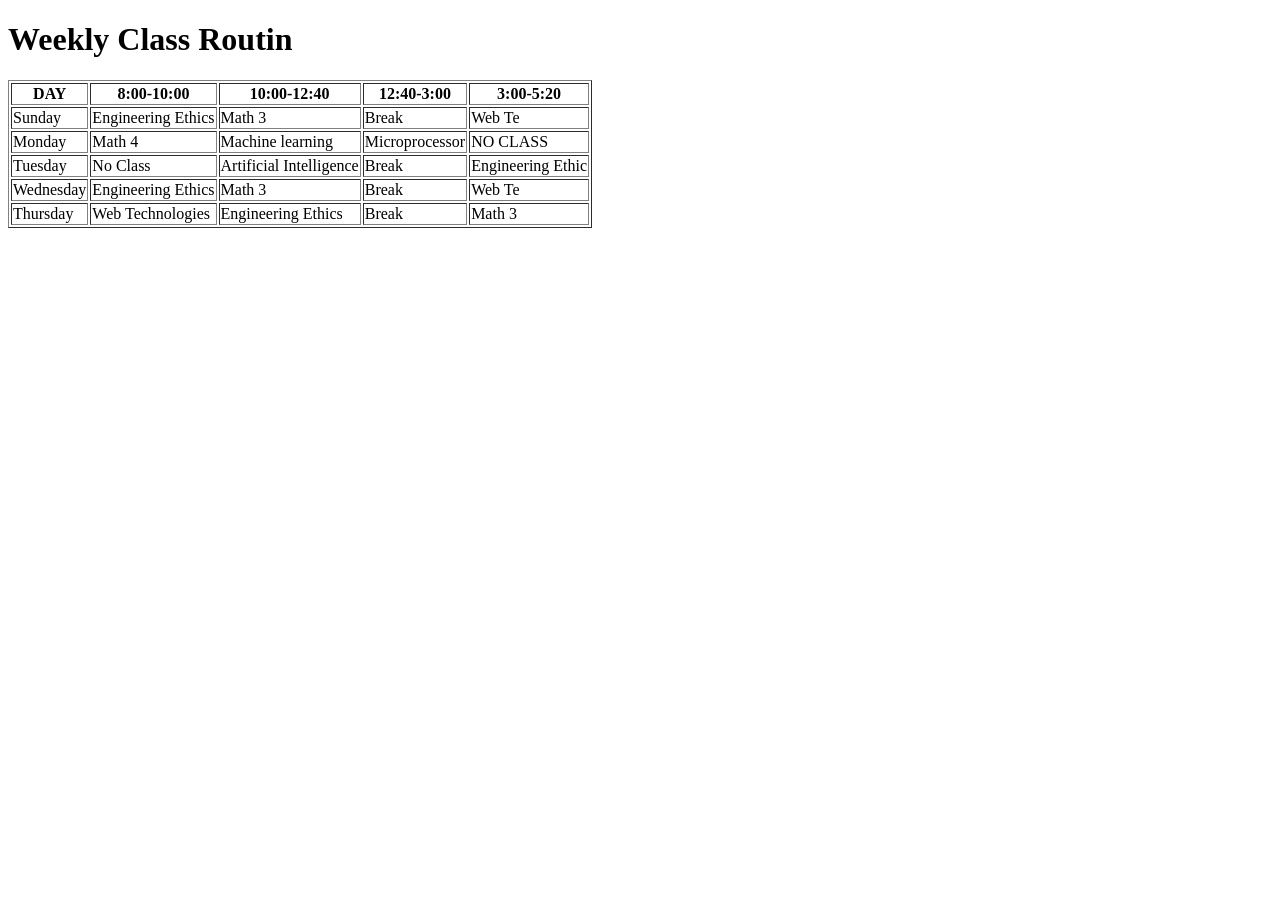
<file: Home practice/index.html>
<!DOCTYPE html>
<html lang="en">
<head>
    <meta charset="UTF-8">
    <meta name="viewport" content="width=device-width, initial-scale=1.0">
    <title>Weekly Class Routin</title>
</head>
<body>
    <h1><b>Weekly Class Routin</b></h1>
    <table border="1">
    <tr>

        <th>DAY</th>
        <th>8:00-10:00</th>
        <th>10:00-12:40</th>
        <th>12:40-3:00</th>
        <th>3:00-5:20</th>
    </tr>
    <tr>
        <td>Sunday</td>
        <td>Engineering Ethics</td>
        <td>Math 3</td>
        <td>Break</td>
        <td>Web Te</td>
    </tr>
    <tr>
        <td>Monday</td>
        <td>Math 4</td>
        <td>Machine learning</td>
        <td>Microprocessor</td>
        <td>NO CLASS</td>
    </tr>
    <tr>
        <td>Tuesday</td>
        <td>No Class</td>
        <td>Artificial Intelligence</td>
        <td>Break</td>
        <td>Engineering Ethic</td>
    </tr>
    <tr>
        <td>Wednesday</td>
        <td>Engineering Ethics</td>
        <td>Math 3</td>
        <td>Break</td>
        <td>Web Te</td>
    </tr>
    <tr>    
        <td>Thursday</td>
        <td>Web Technologies</td>
        <td>Engineering Ethics</td>
        <td>Break</td>
        <td>Math 3</td>
    </tr>
    </table>        
</body>
</html>
</file>
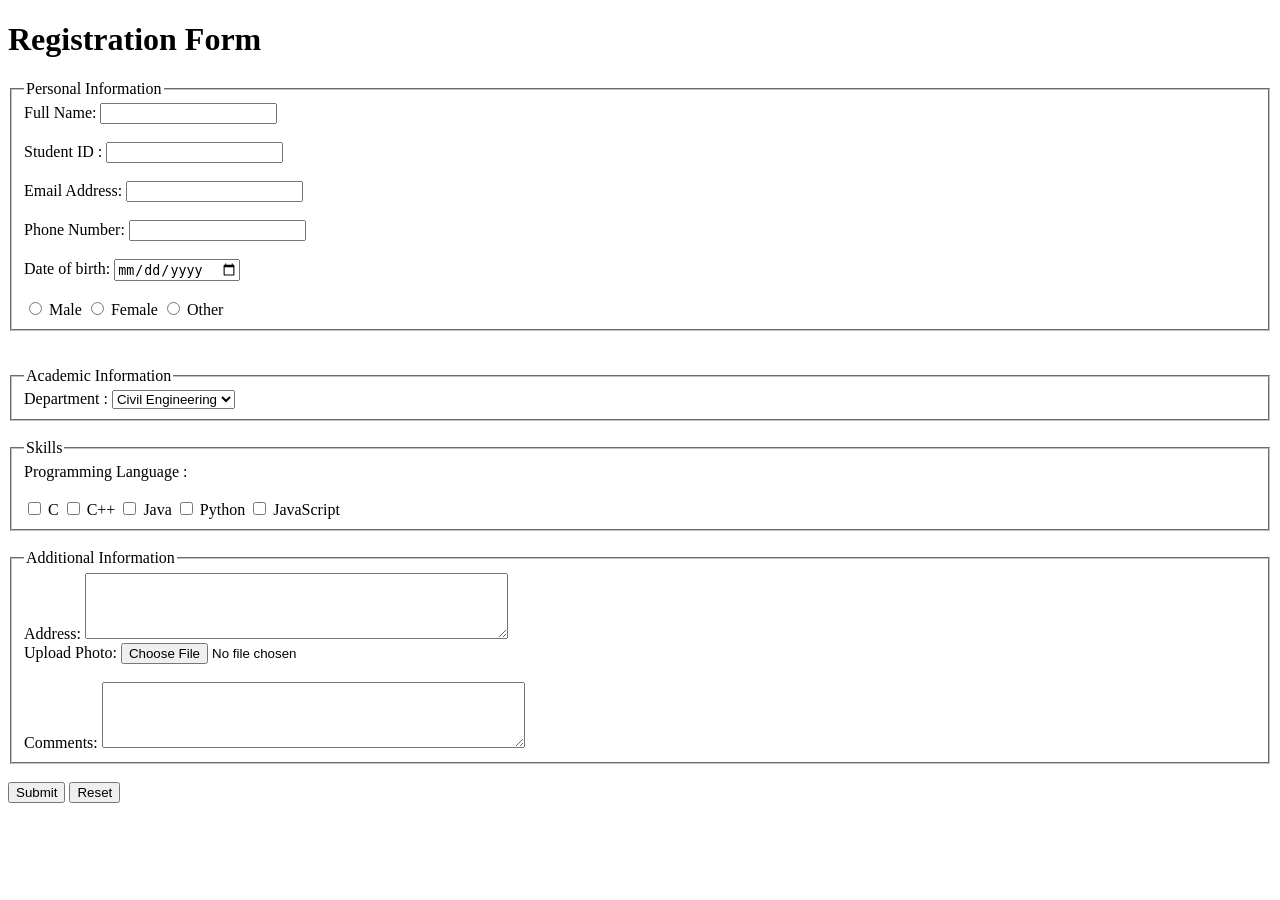
<file: lab task 3/index.html>
<!DOCTYPE html>
<html lang="en">
<head>
    <meta charset="UTF-8">
    <meta name="viewport" content="width=device-width, initial-scale=1.0">
    <title>Creating a Student Registration Form Using HTML</title>
</head>
<body>
    <h1><b>Registration Form</b></h1>
    <form action="#" method="post">
        <fieldset>
        
            <legend>Personal Information</legend>
        <label for="name">Full Name:</label>
        <input type="text" id="name" name="name"><br><br>

        <label for="Student ID">Student ID :</label>
        <input type="Student ID" id="Student ID" name="Student ID"><br><br>
        <label for="Email Address">Email Address:</label>
        <input type="Email Address" id="Email Address" name="Email Address"><br><br>
        <label for="Phone Number">Phone Number:</label>
        <input type="Phone Number" id="Phone Number" name="Phone Number"><br><br>
        <label for="dob">Date of birth:</label>
        <input type="date" id="dob" name="dob">
        <br><br>
        <input type="radio" id="male" name="gender" value="male">
        <label for="male">Male</label>
        <input type="radio" id="female" name="gender" value="female">
        <label for="female">Female</label>
        <input type="radio" id="other" name="gender" value="other">
        <label for="other">Other</label>
        </fieldset>
        <br> <br>
        <fieldset>
            <legend>Academic Information</legend>
            <label for="deparrtment">Department :</label>
            <select name="department" id="department">
                <option value="CSE" selected>CSE</option>
                <option value="EEE" selected>EEE</option>
                <option value="BBA" selected>BBA</option>
                <option value="CSE" selected>CSE</option>
                <option value="English" selected>English</option>
                <option value="Civil Engineering" selected>Civil Engineering</option>
            </select>
        </fieldset>
        <br>
        <fieldset>
            <legend>
                Skills
            </legend>
            Programming Language :
            <br><br>

        
        <input type="checkbox" id="C" name="C" value="C">
        <label for="C">C</label>
                <input type="checkbox" id="C++" name="C" value="C++">
        <label for="C++">C++</label>
                <input type="checkbox" id="Java" name="Java" value="Java">
        <label for="Java">Java</label>
                <input type="checkbox" id="Python" name="Python" value="Python">
        <label for="Python">Python</label>
         <input type="checkbox" id="JavaScript" name="JavaScript" value="JavaScript">
        <label for="JavaScript">JavaScript</label>
        </fieldset>
        <br>
        <fieldset>
            <legend>Additional Information</legend>
            <label for="address">Address:</label>
            <textarea id="address" name="address" rows="4" cols="50" maxlength="200"></textarea>
            <br>
            <label for="photo">Upload Photo:</label>
            <input type="file" id="photo" name="photo" accept="image/*">
            <br><br>
            <label for="comments">Comments:</label>
            <textarea id="comments" name="comments" rows="4" cols="50" maxlength="200"></textarea>

        </fieldset>
        <br>



        <input type="submit" value="Submit">
        <input type="reset" value="Reset">
</body>
</html>
</file>
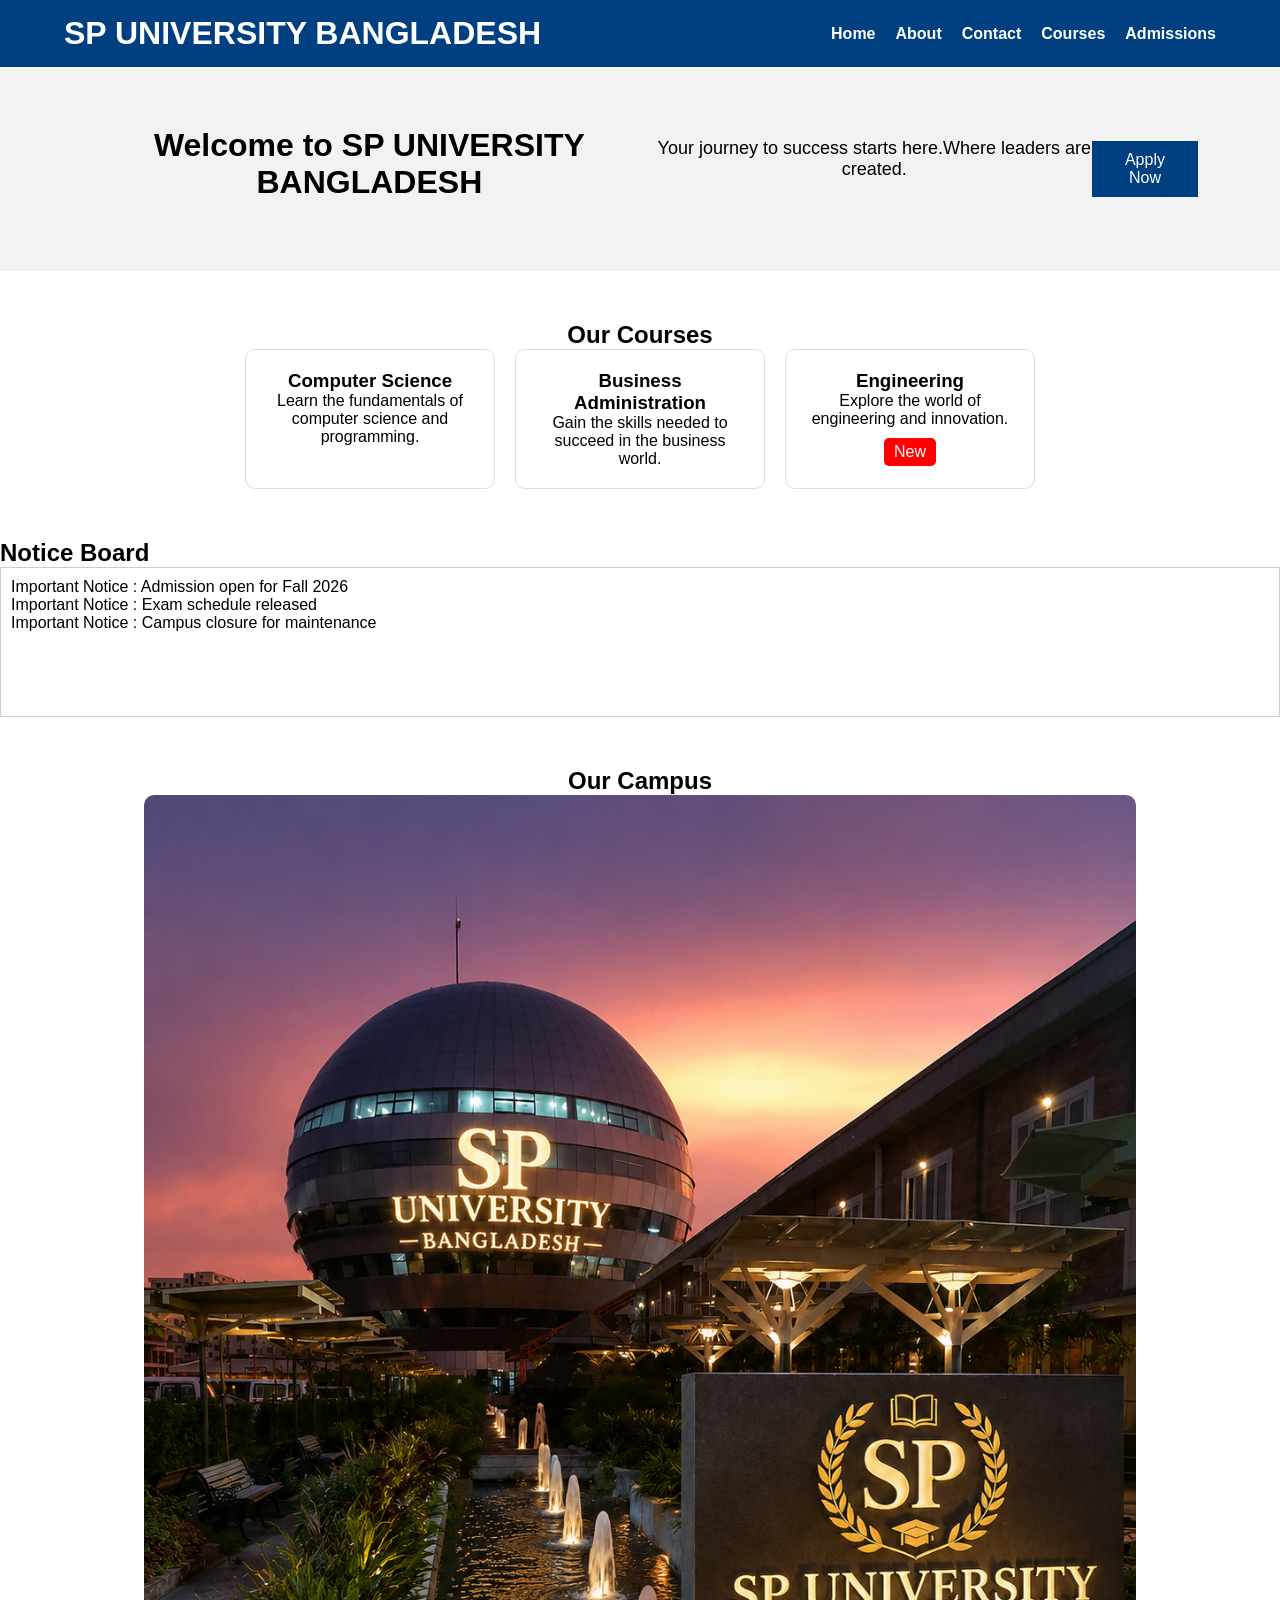
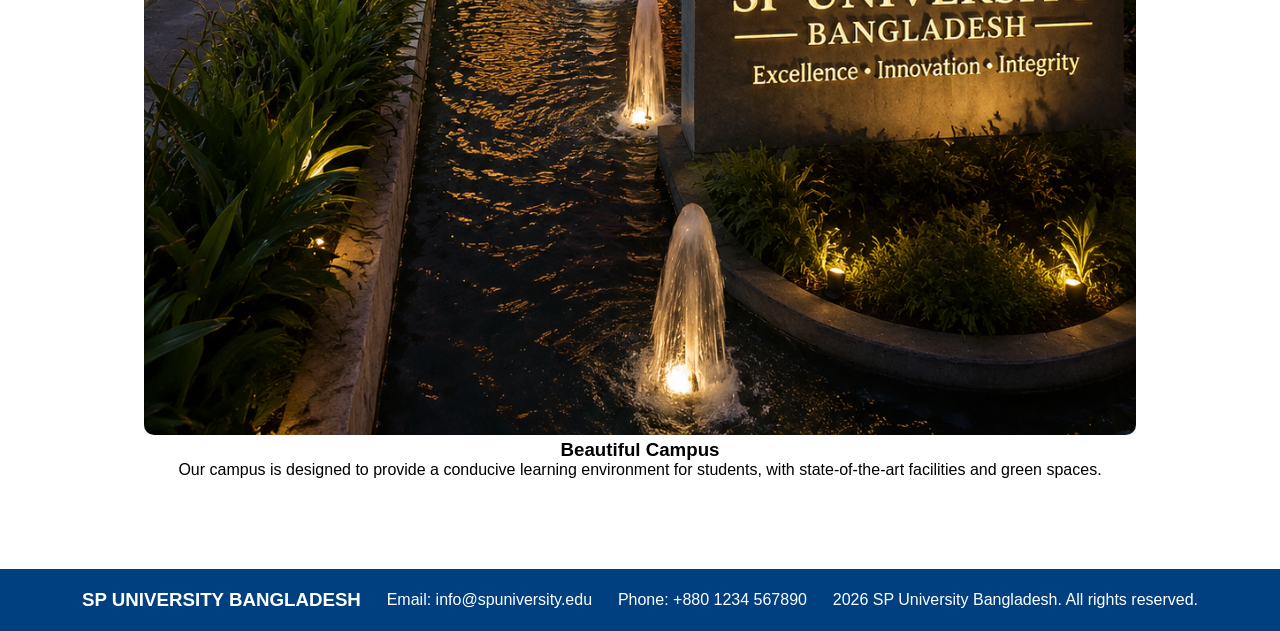
<file: lab task 4/profile.html>
<!DOCTYPE html>
<html lang="en">
<head>
    <meta charset="UTF-8">
    <meta name="viewport" content="width=device-width, initial-scale=1.0">
    <title>Student Profile</title>
    <link rel="stylesheet" href="style.css">
</head>
<body>
    
   <header>

    <div class="container">

        <h1>SP UNIVERSITY BANGLADESH</h1>

        <nav class="navbar">
            <ul class="nav-list">
                <li><a href="#">Home</a></li>
                <li><a href="#">About</a></li>
                <li><a href="#">Contact</a></li>
                <li><a href="#">Courses</a></li>
                <li><a href="#">Admissions</a></li>
            </ul>
        </nav>

    </div>

</header>
    <section class="hero">
            <div class="container">
                <h2>Welcome to SP UNIVERSITY BANGLADESH</h2>
                <p>Your journey to success starts here.Where leaders are created.</p>
                <button class="btn">Apply Now</button>
            </div>

        </section>
        <section class="courses">
            <h2>Our Courses</h2>
            <div class="course-container">
                <div class="course-card">
                    <h3>Computer Science</h3>
                    <p>Learn the fundamentals of computer science and programming.</p>
                </div>
                <div class="course-card">
                    <h3>Business Administration</h3>
                    <p>Gain the skills needed to succeed in the business world.</p>
                </div>
                <div class="course-card">
                    <h3>Engineering</h3>
                    <p>Explore the world of engineering and innovation.</p>
                    <span class="badge">New</span>
                </div>
            </div>
                
        </section>
    <Section class="Notice">
       <h2>Notice Board</h2>
        <div class="notice-box">
            <p>Important Notice  : Admission open for Fall 2026 </p>
            <p>Important Notice  : Exam schedule released </p>
            <p>Important Notice  : Campus closure for maintenance </p>    
        </div>
    </section>
    <section class="campus">
        <h2>Our Campus  </h2>
        <div class="campus-container">
            <img src="campus.jpg.png" alt="Campus Image ">
            <h3>Beautiful Campus</h3>
            <p>Our campus is designed to provide a conducive learning environment for students, with state-of-the-art facilities and green spaces.</p>
        </div>
    </section>

<footer class="footer">

    <div class="container">

        <h3>SP UNIVERSITY BANGLADESH</h3>

        <p>Email: info@spuniversity.edu</p>
        <p>Phone: +880 1234 567890</p>

        <p>2026 SP University Bangladesh. All rights reserved.</p>

    </div>

</footer>
</body>
</html>
</file>
<file: lab task 4/style.css>
* {
    margin: 0;
    padding: 0;
    box-sizing: border-box;
    font-family: Arial, sans-serif;
}

header {
    background-color: #004080;
    color: white;
    padding: 15px 0;
}

.container {
    width: 90%;
    margin: auto;
    display: flex;
    justify-content: space-between;
    align-items: center;
}

.nav-list {
    list-style: none;
    display: flex;
    gap: 20px;
}

.nav-list li a {
    text-decoration: none;
    color: white;
    font-weight: bold;
}

.nav-list li a:hover {
    color: yellow;
}

.hero {
    background-color: #f2f2f2;
    text-align: center;
    padding: 60px 20px;
}

.hero h2 {
    font-size: 32px;
    margin-bottom: 10px;
}

.hero p {
    font-size: 18px;
    margin-bottom: 20px;
}

.btn {
    padding: 10px 20px;
    background-color: #004080;
    color: white;
    border: none;
    cursor: pointer;
    font-size: 16px;
}

.btn:hover {
    background-color: #002b5c;
}

.courses {
    padding: 50px 20px;
    text-align: center;
}

.course-container {
    display: flex;
    justify-content: center;
    gap: 20px;
    flex-wrap: wrap;
}

.course-card {
    width: 250px;
    background-color: white;
    padding: 20px;
    border: 1px solid #ddd;
    border-radius: 10px;
}

.badge {
    display: inline-block;
    margin-top: 10px;
    background-color: red;
    color: white;
    padding: 5px 10px;
    border-radius: 5px;
}

.notice {
    padding: 40px 20px;
    background-color: #f9f9f9;
}

.notice-box {
    height: 150px;
    overflow: auto;
    border: 1px solid #ccc;
    padding: 10px;
    background: white;
}

.campus {
    padding: 50px 20px;
    text-align: center;
}

.campus-container {
    position: relative;
    width: 80%;
    margin: auto;
}

.campus-container img {
    width: 100%;
    height: auto;
    border-radius: 10px;
}

.campus-info {
    position: absolute;
    bottom: 20px;
    left: 20px;
    background-color: rgba(0,0,0,0.7);
    color: white;
    padding: 15px;
    border-radius: 10px;
    width: 60%;
}

.footer {
    background-color: #004080;
    color: white;
    text-align: center;
    padding: 20px;
    margin-top: 40px;
}
</file>
